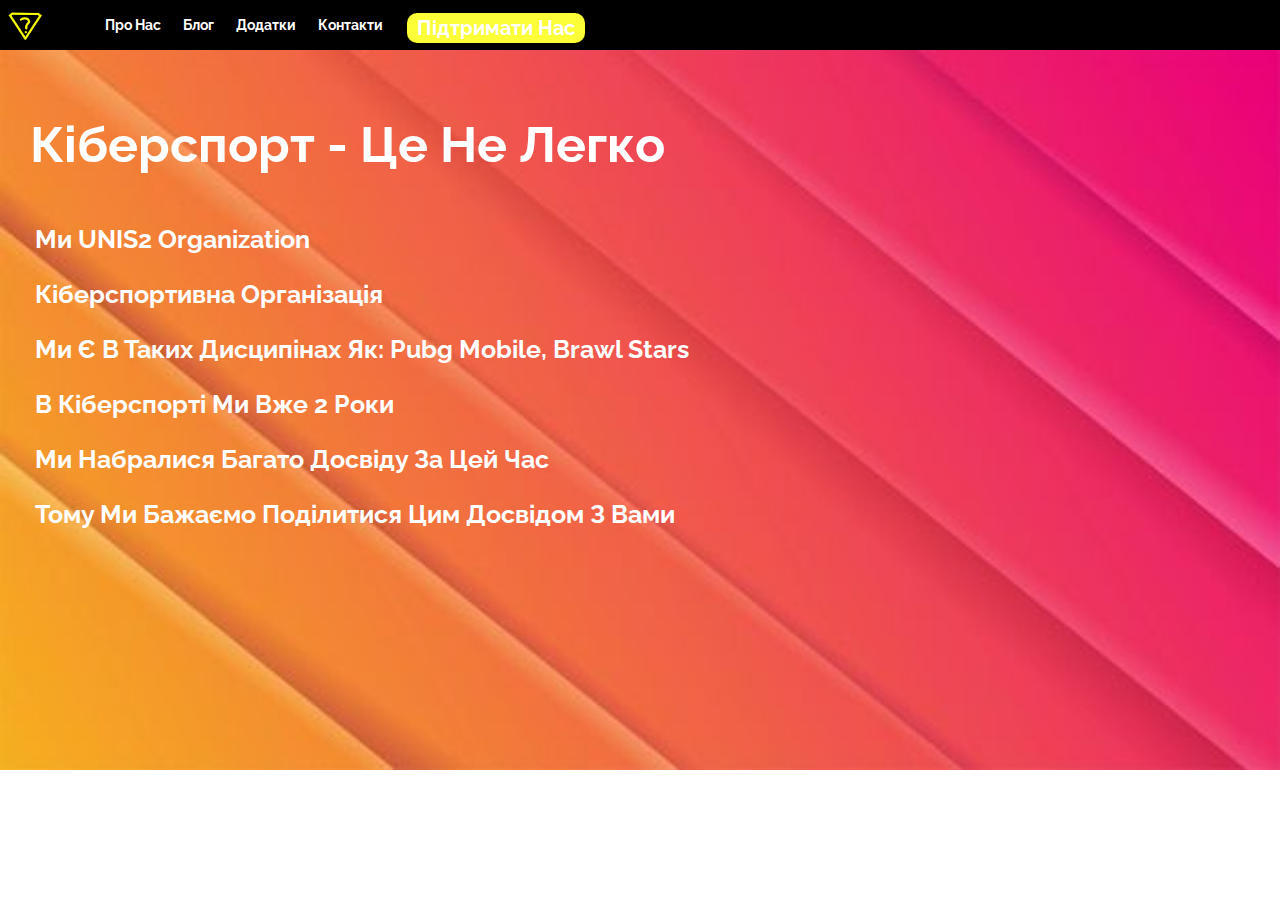
<file: index.html>
<!DOCTYPE html>
    <head>
        <title>UNIS2 Organization</title>
        <link rel="stylesheet" href="./style.css">
        <link rel="preconnect" href="https://fonts.googleapis.com">
        <link rel="preconnect" href="https://fonts.googleapis.com">
        <link rel="preconnect" href="https://fonts.gstatic.com" crossorigin>
        <link href="https://fonts.googleapis.com/css2?family=Raleway:ital,wght@0,100..900;1,100..900&display=swap" rel="stylesheet">
    </head>
    <body>
        <div class="header">
            <div class="logo">
                <a class="logo-link" href="index.html">
                    <img class="logo-img" src="./image-removebg-preview (2).png" alt="Home">
                </a>
            </div>
            <ul class="dotnet">
                <li>
                    <a class="link" href="index.html">Про Нас</a>
                </li>
                <li>
                    <a class="link" href="blog.html">Блог</a>
                </li>
                <li>
                    <a class="link" href="course.html">Додатки</a>
                </li>
                <li>
                    <a class="link" href="contact.html">Контакти</a>
                </li>
                <li>
                    <a class="link" href="https://nowpayments.io/donation/nhm1">Підтримати Нас</a>
                </li>
            </ul>
        </div>
            <div>
                <div style="position: absolute; color: rgb(255, 255, 255); padding-top: 15px;">
                    <p class="about"><strong>Кіберспорт - Це Не Легко</strong></p>
                    <p class="first-page">Ми UNIS2 Organization</p>
                    <p class="first-page">Кіберспортивна Організація</p>
                    <p class="first-page">Ми Є В Таких Дисципінах Як: Pubg Mobile, Brawl Stars</p>
                    <p class="first-page">В Кіберспорті Ми Вже 2 Роки</p>
                    <p class="first-page">Ми Набралися Багато Досвіду За Цей Час</p>
                    <p class="first-page">Тому Ми Бажаємо Поділитися Цим Досвідом З Вами</p>
                </div>
                <img src="./Freepik _ Create great designs, faster.jpg" alt="" style="width: 100%; height: 720px;">
            </div>

        <script src="./script.js"></script>
    </body>
</file>
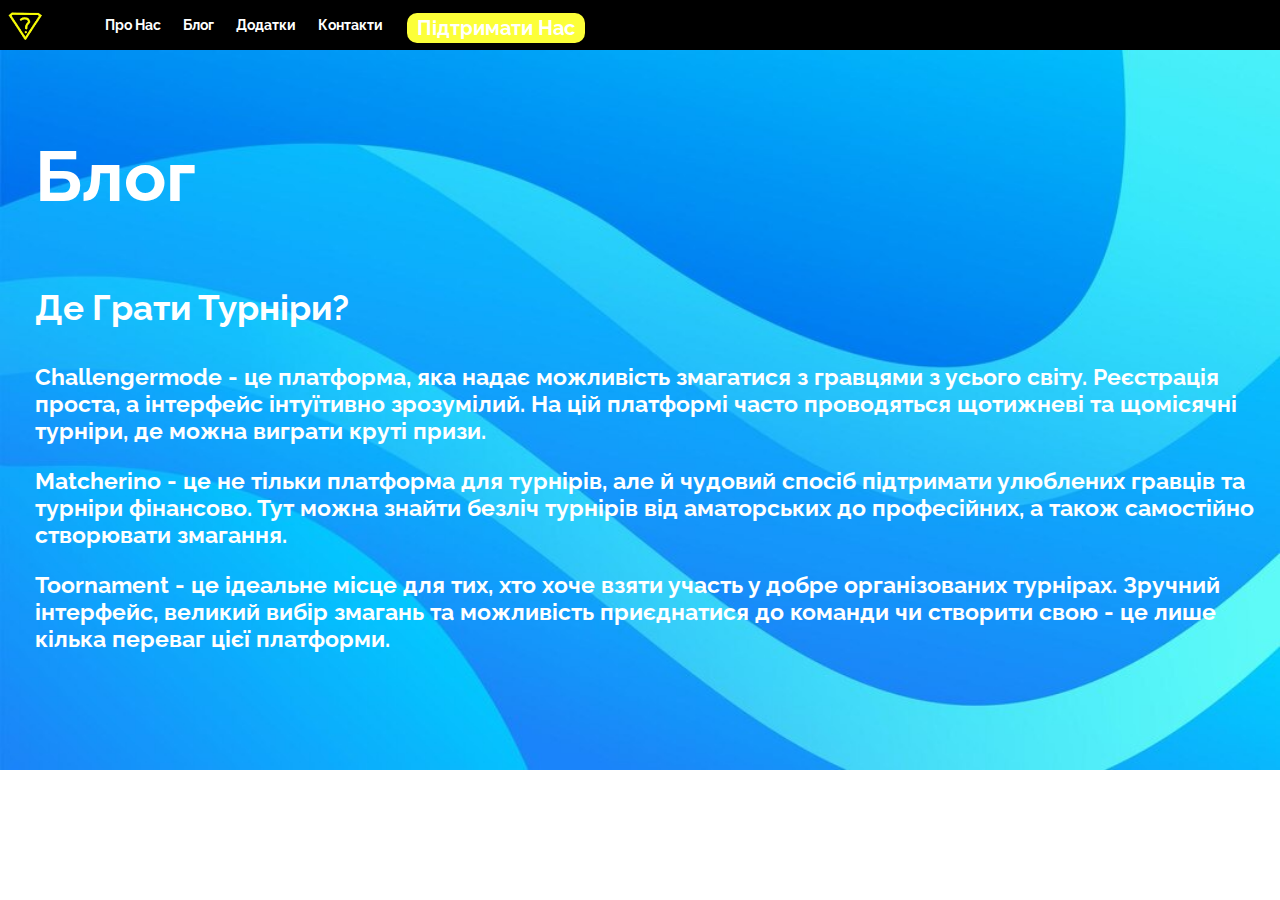
<file: blog.html>
<!DOCTYPE html>
    <head>
        <title>UNIS2 Organization</title>
        <link rel="stylesheet" href="./style.css">
        <link rel="preconnect" href="https://fonts.googleapis.com">
        <link rel="preconnect" href="https://fonts.googleapis.com">
        <link rel="preconnect" href="https://fonts.gstatic.com" crossorigin>
        <link href="https://fonts.googleapis.com/css2?family=Raleway:ital,wght@0,100..900;1,100..900&display=swap" rel="stylesheet">
    </head>
    <body>
        <div class="header">
            <div class="logo">
                <a class="logo-link" href="index.html">
                    <img class="logo-img" src="./image-removebg-preview (2).png" alt="Home">
                </a>
            </div>
            <ul class="dotnet">
                <li>
                    <a class="link" href="index.html">Про Нас</a>
                </li>
                <li>
                    <a class="link" href="blog.html">Блог</a>
                </li>
                <li>
                    <a class="link" href="course.html">Додатки</a>
                </li>
                <li>
                    <a class="link" href="contact.html">Контакти</a>
                </li>
                <li>
                    <a class="link" href="https://nowpayments.io/donation/nhm1">Підтримати Нас</a>
                </li>
            </ul>
        </div>
            <div>
                <div style="position: absolute; color: rgb(255, 255, 255); padding-top: 15px;">
                    <p class="blog-text">Блог</p>
                    <p class="where-tou-text">Де Грати Турніри?</p>
                    <p class="tou-blog">Challengermode - це платформа, яка надає можливість змагатися з гравцями з усього світу. Реєстрація проста, а інтерфейс інтуїтивно зрозумілий. На цій платформі часто проводяться щотижневі та щомісячні турніри, де можна виграти круті призи.

                        <p class="tou-blog">Matcherino - це не тільки платформа для турнірів, але й чудовий спосіб підтримати улюблених гравців та турніри фінансово. Тут можна знайти безліч турнірів від аматорських до професійних, а також самостійно створювати змагання.
                        </p>
                        <p class="tou-blog">
                        Toornament - це ідеальне місце для тих, хто хоче взяти участь у добре організованих турнірах. Зручний інтерфейс, великий вибір змагань та можливість приєднатися до команди чи створити свою - це лише кілька переваг цієї платформи.
                        </p>
                        </p>
                </div>
                <img src="./blue-wavy-background-design_677411-4106.jpg" alt="" style="width: 100%; height: 720px;">
            </div>

        <script src="./script.js"></script>
    </body>
</file>
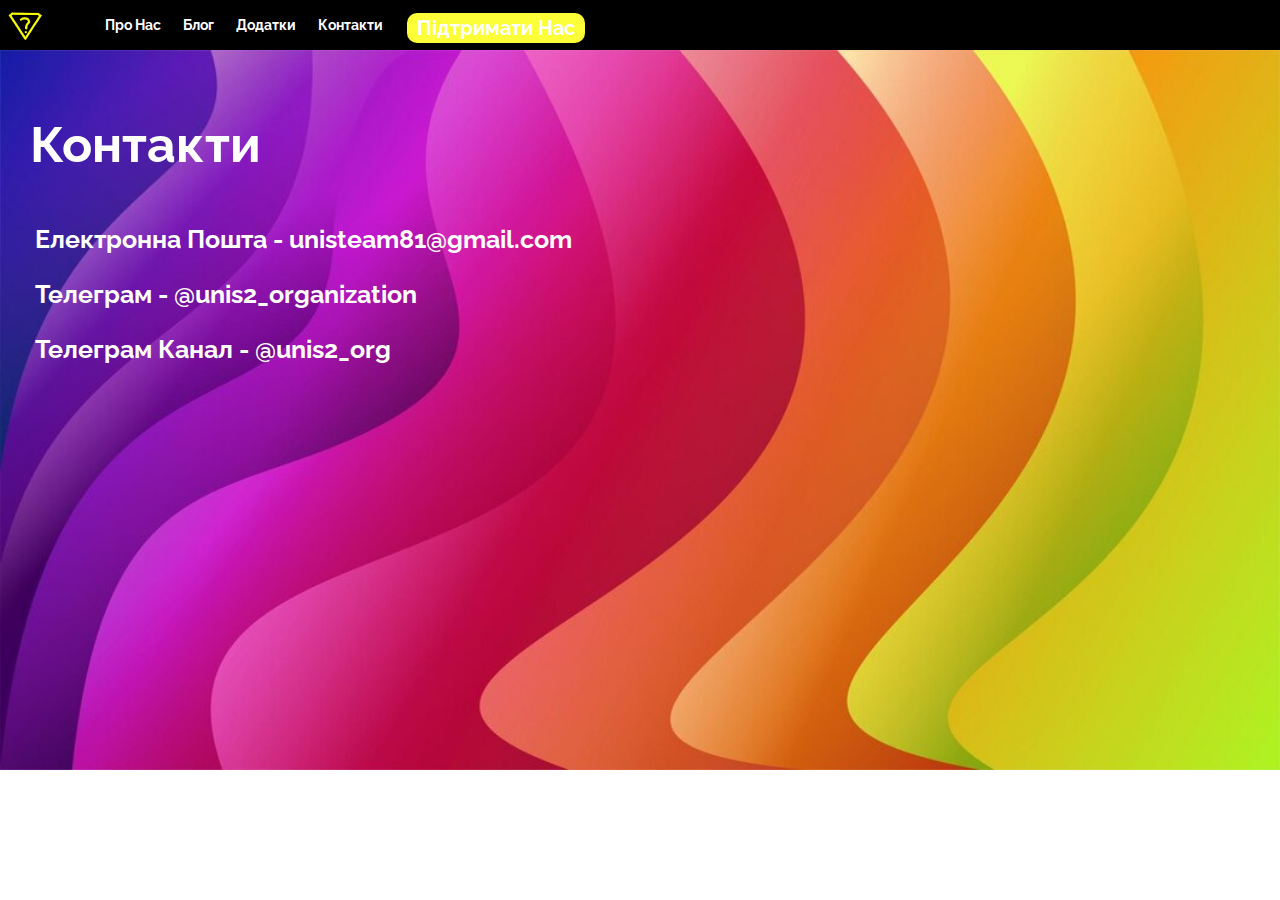
<file: contact.html>
<!DOCTYPE html>
    <head>
        <title>UNIS2 Organization</title>
        <link rel="stylesheet" href="./style.css">
        <link rel="preconnect" href="https://fonts.googleapis.com">
        <link rel="preconnect" href="https://fonts.googleapis.com">
        <link rel="preconnect" href="https://fonts.gstatic.com" crossorigin>
        <link href="https://fonts.googleapis.com/css2?family=Raleway:ital,wght@0,100..900;1,100..900&display=swap" rel="stylesheet">
    </head>
    <body>
        <div class="header">
            <div class="logo">
                <a class="logo-link" href="index.html">
                    <img class="logo-img" src="./image-removebg-preview (2).png" alt="Home">
                </a>
            </div>
            <ul class="dotnet">
                <li>
                    <a class="link" href="index.html">Про Нас</a>
                </li>
                <li>
                    <a class="link" href="blog.html">Блог</a>
                </li>
                <li>
                    <a class="link" href="course.html">Додатки</a>
                </li>
                <li>
                    <a class="link" href="contact.html">Контакти</a>
                </li>
                <li>
                    <a class="link" href="https://nowpayments.io/donation/nhm1">Підтримати Нас</a>
                </li>
            </ul>
        </div>
            <div>
                <div style="position: absolute; color: rgb(255, 255, 255); padding-top: 15px;">
                    <p class="about"><strong>Контакти</strong></p>
                    <p class="first-page">Електронна Пошта - unisteam81@gmail.com</p>
                    <p class="first-page">Телеграм - @unis2_organization</p>
                    <p class="first-page">Телеграм Канал - @unis2_org</p>
                </div>
                <img src="./image.png" alt="" style="width: 100%; height: 720px;">
            </div>

        <script src="./script.js"></script>
    </body>
</file>
<file: style.css>
* {
    font-family: "Raleway", "Helvetica", sans-serif;
    font-weight: bold;
}

body {
    margin: 0;
}

a {
    text-decoration: none;
    color: inherit;
    margin-left: 8px;
}

.header {
    color: rgb(255, 255, 255);
    display: flex;
    align-items: center;
    background-color:black;
    height: 50px;
}

/* .header::after {
    content: "";
    background: rgb(212, 255, 0);
    position: absolute;
    opacity: .50;
    top: 0;
    left: 0;
    height: 500px;
    width: 100%;
    transition: all .30s ease;
} */


.dotnet {
    text-align: center;
    list-style-type: none;
    margin-left: 10px;
    display: flex;
    align-items: center;
    text-decoration: none;
    margin-left: 0;
}

.dotnet.link {
    position: relative;
}

.dotnet li:last-of-type a {
    color: rgb(255, 255, 255);
    display: flex;
    align-items: center;
    margin-top: 5px;
    margin-left: 10px;
    height: 30px;
    padding: 0 10px;
    line-height: 30px;
    background-color: rgb(252, 255, 56);
    font-size: 20px;
    border-radius: 10px;
}

body {
    margin: 0;
}

.dotnet li:last-child a:hover {
    background-color: rgb(31, 38, 0);
    transition: all .45s ease;
}

.dotnet li {
    margin-left: 14px;
    display: flex;
    font-size: 14px;
}

.about {
    margin-left: 30px;
    font-size: 50px;
}

p {
    margin-left: 35px;
}

.logo-img {

    height: 35px;   
}

.logo-link {
    display: flex;
    height: 100%;
    align-items: center;
}

hr {
    border: none;
    background-color: rgb(136, 135, 135);
}


.big {
    margin-left: 30px;
    font-size: 40px;
}

.first-page {
    font-size: 25px;
}

.blog-text {
    font-size: 70px;
}

.info-blog {
    font-size: 30px;
}

.tou-blog {
    font-size: 23px;
}

.where-tou-text {
    font-size: 35px;
}

.down-pad {
    border-radius: 10px;
    font-size: 30px;
    width: 40px;
    margin-left: 30px;
    color: black;
    background-color: white;
}

.down-pad li:hover {
    background-color: rgb(255, 230, 0);
    transition: all .40s ease;
}
</file>
